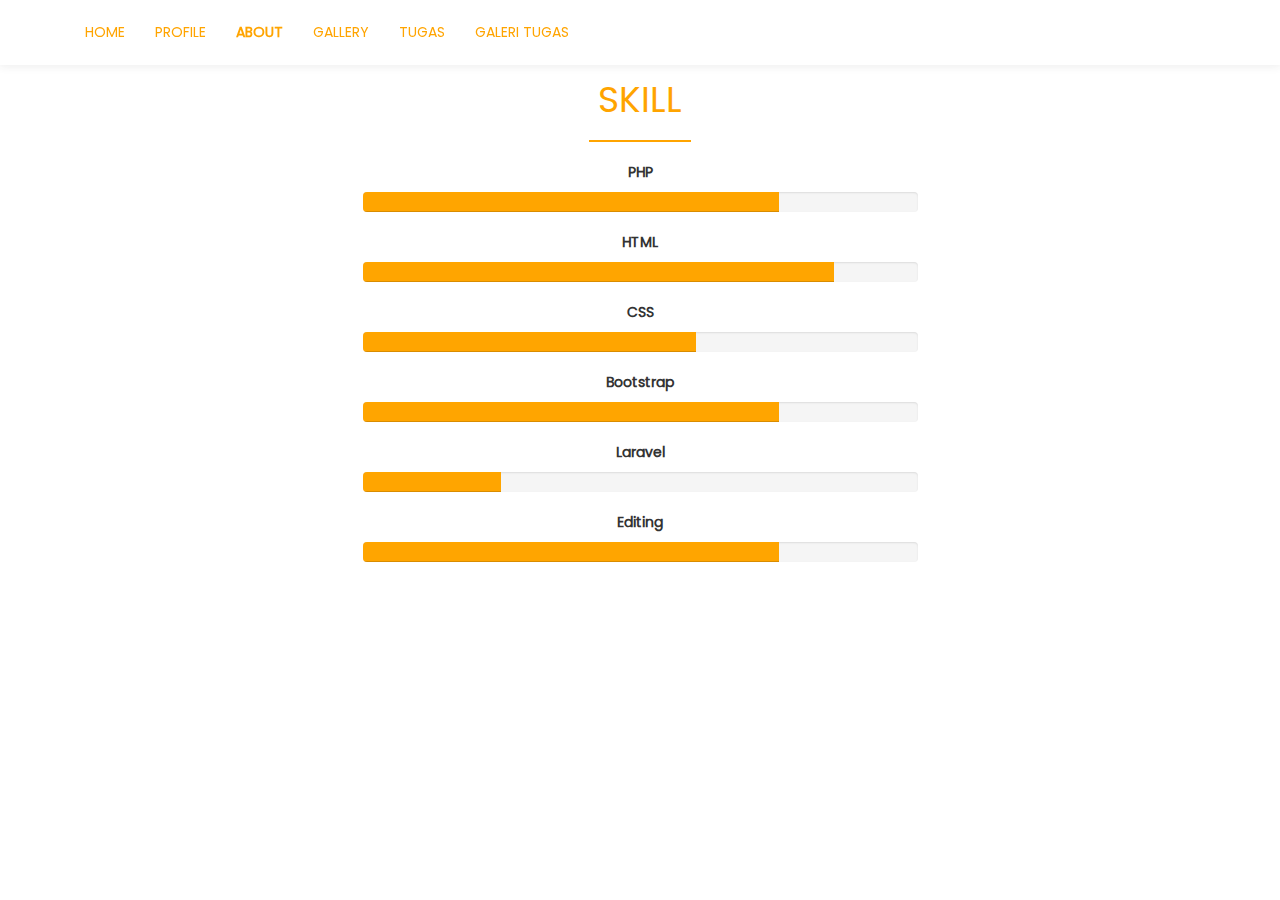
<file: about.html>
<!DOCTYPE html>
<html lang="en">
<head>
	<meta charset="UTF-8">
	<meta name="viewport" content="width=device-width, initial-scale=1.0">
	<title>About</title>
	<link rel="stylesheet" href="css/bootstrap.min.css">
	<link rel="stylesheet" href="css/font-awesome.min.css">
	<link rel="stylesheet" href="css/style.css">
	<link rel="shortcut icon" href="images/favicon.png">
</head>
<body>
	
	<div class="navbar navbar-default navbar-fixed-top" role="navigation">
		<div class="container">
			<div class="navbar-header">
				<button class="navbar-toggle" data-toggle="collapse" data-target=".navbar-collapse">
					<span class="icon icon-bar"></span>
					<span class="icon icon-bar"></span>
					<span class="icon icon-bar"></span>
				</button>
			</div>
			<div class="collapse navbar-collapse">
				<ul class="nav navbar-nav navbar-center">
					<li><a href="index.html">HOME</a></li>
					<li><a href="profile.html">PROFILE</a></li>
					<li><a style="font-weight: bold;" href="about.html">ABOUT</a></li>
					<li><a href="gallery.html">GALLERY</a></li>
					<li><a href="contact.html">TUGAS</a></li>
					<li><a href="filter.html">GALERI TUGAS</a></li>
				</ul>
			</div>
		</div>
	</div>
	
	<div class="container">
		<div class="row"><br><br><br>
			<div class="col-md-6 col-md-offset-3	 text-center">
				<h1 class="text-uppercase">Skill</h1>
				<hr>
			</div>
			<div class="col-md-6 col-md-offset-3 text-center" style="font-weight: bold;">
				<p>PHP</p>
				<div class="progress">
				  <div class="progress-bar" role="progressbar" style="width: 75%; background-color: orange;" aria-valuenow="25" aria-valuemin="0" aria-valuemax="100"></div>
				</div>
			</div>
			<div class="col-md-6 col-md-offset-3 text-center" style="font-weight: bold;">
				<p>HTML</p>
				<div class="progress">
				  <div class="progress-bar" role="progressbar" style="width: 85%; background-color: orange;" aria-valuenow="25" aria-valuemin="0" aria-valuemax="100"></div>
				</div>
			</div>
			<div class="col-md-6 col-md-offset-3 text-center" style="font-weight: bold;">
				<p>CSS</p>
				<div class="progress">
				  <div class="progress-bar" role="progressbar" style="width: 60%; background-color: orange;" aria-valuenow="25" aria-valuemin="0" aria-valuemax="100"></div>
				</div>
			</div>
			<div class="col-md-6 col-md-offset-3 text-center" style="font-weight: bold;">
				<p>Bootstrap</p>
				<div class="progress">
				  <div class="progress-bar" role="progressbar" style="width: 75%; background-color: orange;" aria-valuenow="25" aria-valuemin="0" aria-valuemax="100"></div>
				</div>
			</div>
			<div class="col-md-6 col-md-offset-3 text-center" style="font-weight: bold;">
				<p>Laravel</p>
				<div class="progress">
				  <div class="progress-bar" role="progressbar" style="width: 25%; background-color: orange;" aria-valuenow="25" aria-valuemin="0" aria-valuemax="100"></div>
				</div>
			</div>
			<div class="col-md-6 col-md-offset-3 text-center" style="font-weight: bold;">
				<p>Editing</p>
				<div class="progress">
				  <div class="progress-bar" role="progressbar" style="width: 75%; background-color: orange;" aria-valuenow="25" aria-valuemin="0" aria-valuemax="100"></div>
				</div>
			</div>
		</div>
	</div>

</body>
</html>
</file>
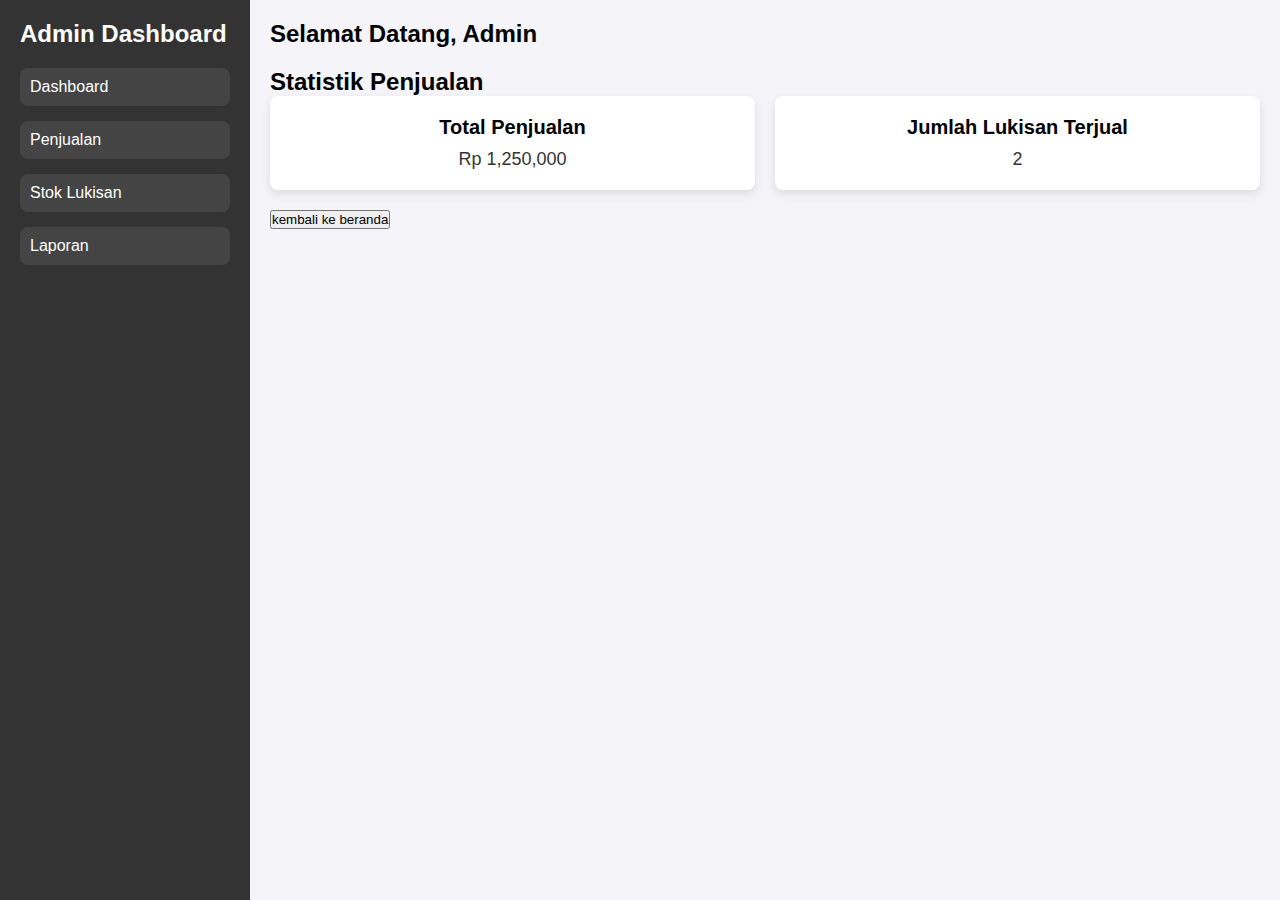
<file: dashboard_admin.html>
<!DOCTYPE html>
<html lang="en">
<head>
    <meta charset="UTF-8">
    <meta name="viewport" content="width=device-width, initial-scale=1.0">
    <title>Dashboard Admin - Penjualan Lukisan</title>
    <link rel="stylesheet" href="css/dashboard_admin.css">
</head>
<body>

    <div class="sidebar">
        <h2>Admin Dashboard</h2>
        <ul>
            <li onclick="navigate('dashboard')">Dashboard</li>
            <li onclick="navigate('sales')">Penjualan</li>
            <li onclick="navigate('inventory')">Stok Lukisan</li>
            <li onclick="navigate('reports')">Laporan</li>
        </ul>
    </div>

    <div class="main-content">
        <header>
            <h1>Selamat Datang, Admin</h1>
        </header>

        <section id="dashboard">
            <h2>Statistik Penjualan</h2>
            <div class="card-container">
                <div class="card">
                    <h3>Total Penjualan</h3>
                    <p id="total-sales">Rp 0</p>
                </div>
                <div class="card">
                    <h3>Jumlah Lukisan Terjual</h3>
                    <p id="paintings-sold">0</p>
                </div>
            </div>
        </section>
        <form action="contact.html" method="get">
            <button type="submit" class="button">kembali ke beranda
            </button>
        <section id="sales" class="hidden">
            <h2>Penjualan Terbaru</h2>
            <table>
                <thead>
                    <tr>
                        <th>ID</th>
                        <th>Nama Lukisan</th>
                        <th>Harga</th>
                        <th>Tanggal</th>
                    </tr>
                </thead>
                <tbody id="sales-table">
                    <!-- Data penjualan akan dimasukkan melalui JavaScript -->
                </tbody>
            </table>
        </section>

        <section id="inventory" class="hidden">
            <h2>Stok Lukisan</h2>
            <table>
                <thead>
                    <tr>
                        <th>ID</th>
                        <th>Nama Lukisan</th>
                        <th>Stok</th>
                    </tr>
                </thead>
                <tbody id="inventory-table">
                    <!-- Data stok akan dimasukkan melalui JavaScript -->
                </tbody>
            </table>
        </section>

        <section id="reports" class="hidden">
            <h2>Laporan</h2>
            <p>Fitur laporan sedang dalam pengembangan.</p>
        </section>
    </div>

    <script src="js/dashboard_admin.js"></script>
</body>
</html>
</file>
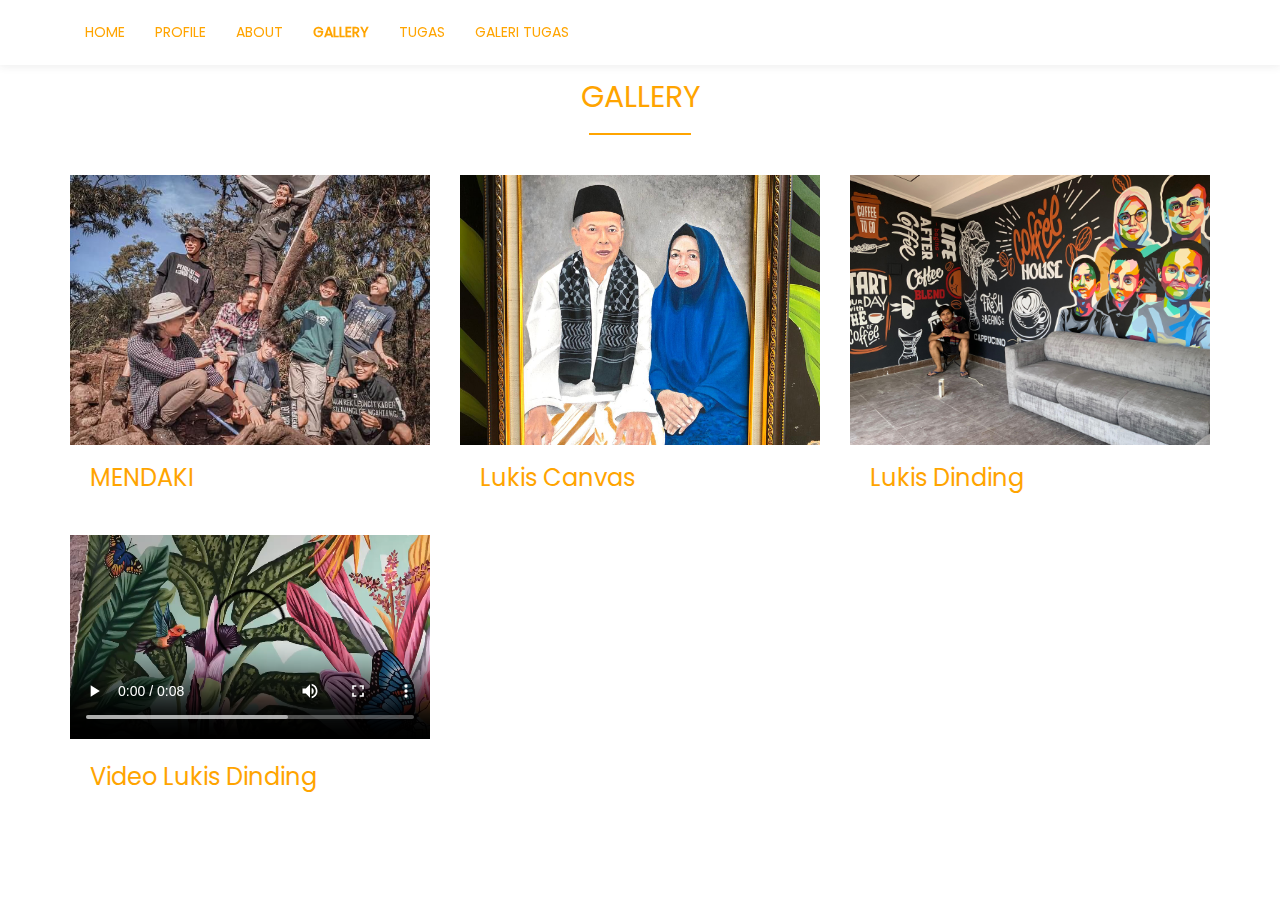
<file: gallery.html>
<!DOCTYPE html>
<html lang="en">
<head>
	<meta charset="UTF-8">
	<meta name="viewport" content="width=device-width, initial-scale=1.0">
	<title>Gallery</title>
	<link rel="stylesheet" href="css/bootstrap.min.css">
	<link rel="stylesheet" href="css/font-awesome.min.css">
	<link rel="stylesheet" href="css/style.css">
	<link rel="shortcut icon" href="images/favicon.png">
</head>
<body>
	
	<div class="navbar navbar-default navbar-fixed-top" role="navigation">
		<div class="container">
			<div class="navbar-header">
				<button class="navbar-toggle" data-toggle="collapse" data-target=".navbar-collapse">
					<span class="icon icon-bar"></span>
					<span class="icon icon-bar"></span>
					<span class="icon icon-bar"></span>
				</button>
			</div>
			<div class="collapse navbar-collapse">
				<ul class="nav navbar-nav navbar-center">
					<li><a href="index.html">HOME</a></li>
					<li><a href="profile.html">PROFILE</a></li>
					<li><a href="about.html">ABOUT</a></li>
					<li><a style="font-weight: bold;" href="gallery.html">GALLERY</a></li>
					<li><a href="contact.html">TUGAS</a></li>
					<li><a href="filter.html">GALERI TUGAS</a></li>
				</ul>
			</div>
		</div>
	</div>

	<div class="container">
		<div class="row"><br><br><br>
			<div class="col-sm-12">
				<h2 class="text-center text-uppercase">Gallery</h2>
				<hr>
			</div>
			<div class="col-sm-4">
				<div class="gallery-wrapper">
					<img src="images/Gallery_img1.jpg" class="img-responsive gallery-img">
					<div class="gallery-des">
						<h3>MENDAKI</h3>
					</div>
				</div>
			</div>	
			<div class="col-sm-4">
				<div class="gallery-wrapper">
					<img src="images/Gallery_img2.jpg" class="img-responsive gallery-img">
					<div class="gallery-des">
						<h3>Lukis Canvas</h3>
					</div>
				</div>
			</div>
			<div class="col-sm-4">
				<div class="gallery-wrapper">
					<img src="images/Gallery3.jpg" class="img-responsive gallery-img">
					<div class="gallery-des">
						<h3>Lukis Dinding</h3>
					</div>
				</div>
			</div>
			<div class="col-sm-4">
				<div class="gallery-wrapper">
					<video width="100%" height="auto" controls>
						<source src="images/Gallery4.mp4" type="video/mp4">
						Your browser does not support the video tag.
					</video>
					<div class="gallery-des">
						<h3>Video Lukis Dinding</h3>
					</div>
				</div>
			</div>
		</div>
	</div>

</body>
</html>
</file>
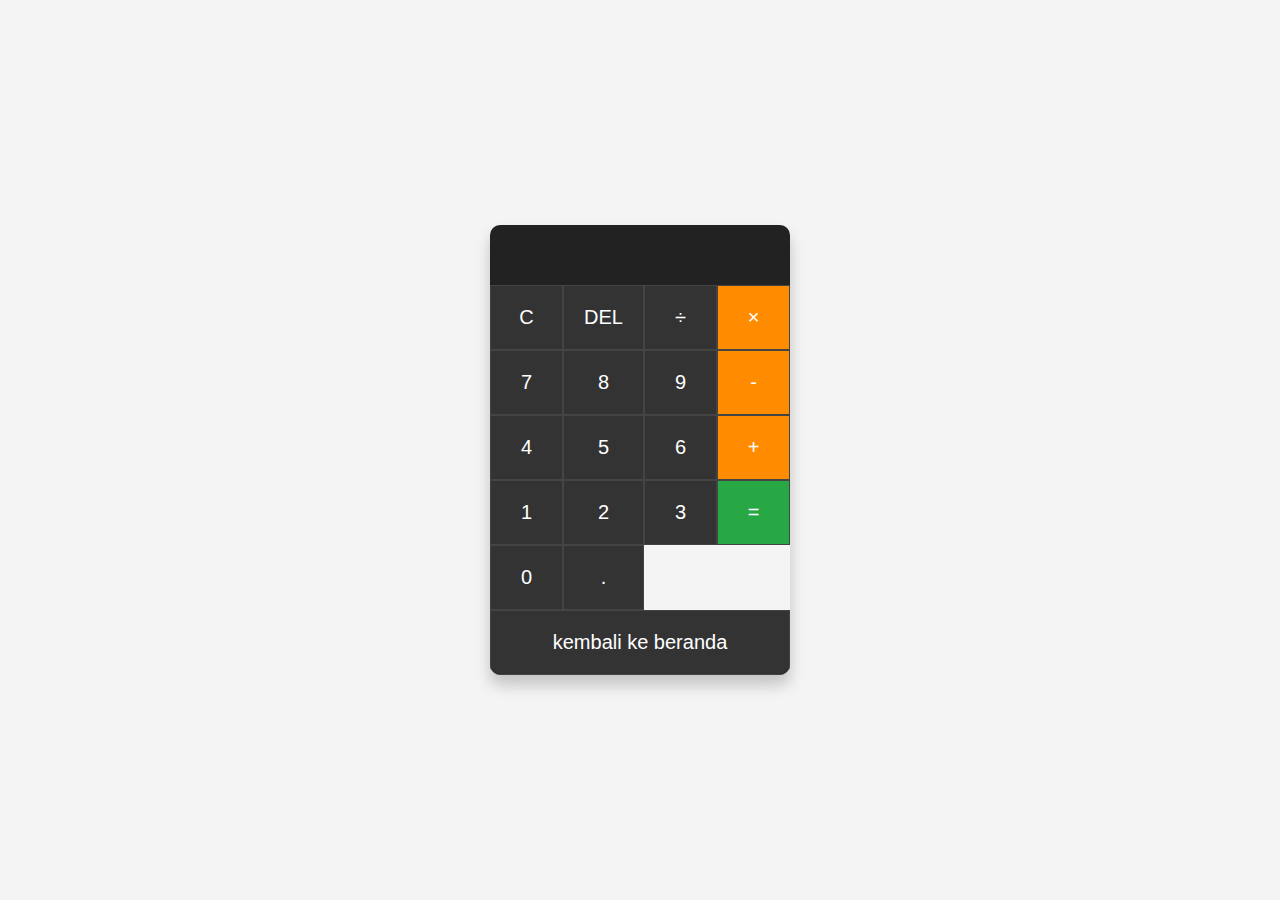
<file: kalkulator.html>
<!DOCTYPE html>
<html lang="en">
<head>
    <meta charset="UTF-8">
    <meta name="viewport" content="width=device-width, initial-scale=1.0">
    <title>Kalkulator</title>
    <link rel="stylesheet" href="css/kalkulator.css">
</head>
<body>
    <div class="calculator">
        <input type="text" id="display" disabled />
        <div class="buttons">
            <button onclick="clearDisplay()">C</button>
            <button onclick="deleteLast()">DEL</button>
            <button onclick="appendToDisplay('/')">÷</button>
            <button onclick="appendToDisplay('*')">×</button>

            <button onclick="appendToDisplay('7')">7</button>
            <button onclick="appendToDisplay('8')">8</button>
            <button onclick="appendToDisplay('9')">9</button>
            <button onclick="appendToDisplay('-')">-</button>

            <button onclick="appendToDisplay('4')">4</button>
            <button onclick="appendToDisplay('5')">5</button>
            <button onclick="appendToDisplay('6')">6</button>
            <button onclick="appendToDisplay('+')">+</button>

            <button onclick="appendToDisplay('1')">1</button>
            <button onclick="appendToDisplay('2')">2</button>
            <button onclick="appendToDisplay('3')">3</button>
            <button onclick="calculate()">=</button>

            <button onclick="appendToDisplay('0')">0</button>
            <button onclick="appendToDisplay('.')">.</button>
        </div>
        <form action="contact.html" method="get">
            <button type="submit" class="button">kembali ke beranda
            </button>
    </div>
    <script src="js/kalkulator.js"></script>
</body>
</html>
</file>
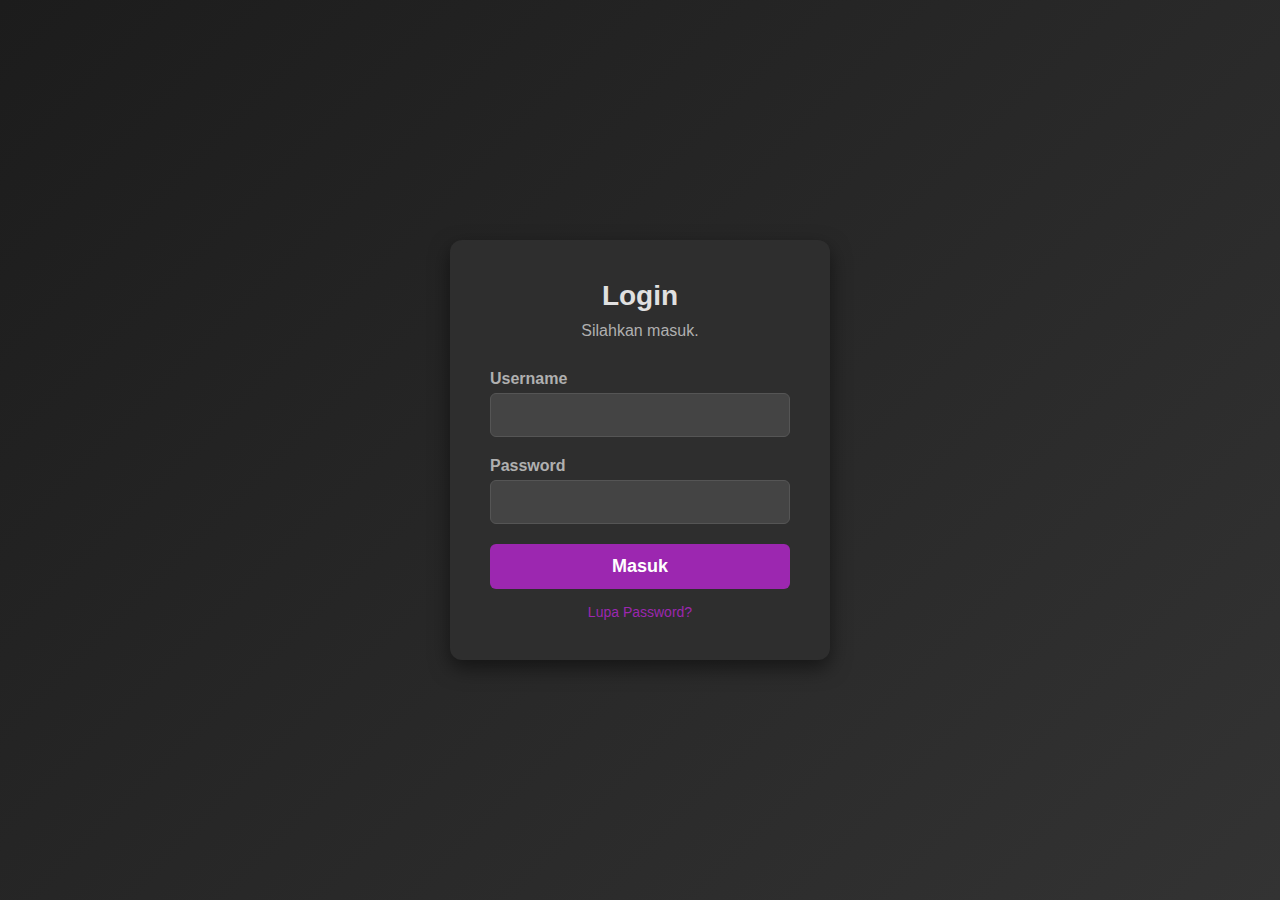
<file: lukisan.html>
<!DOCTYPE html>
<html lang="en">
<head>
    <meta charset="UTF-8">
    <meta name="viewport" content="width=device-width, initial-scale=1.0">
    <title>Login Form</title>
    <link rel="stylesheet" href="css/lukisan.css">
</head>
<body>

    <div class="login-container">
        <h2>Login</h2>
        <p>Silahkan masuk.</p>
        <form action="home.html" method="POST">
            <div class="form-group">
                <label for="username">Username</label>
                <input type="text" id="username" name="username" required aria-label="Username">
            </div>
            <div class="form-group">
                <label for="password">Password</label>
                <input type="password" id="password" name="password" required aria-label="Password">
            </div>
            <button type="submit" class="btn-login">Masuk</button>
            <a href="#" class="forgot-password">Lupa Password?</a>
        </form>
    </div>

</body>
</html>
</file>
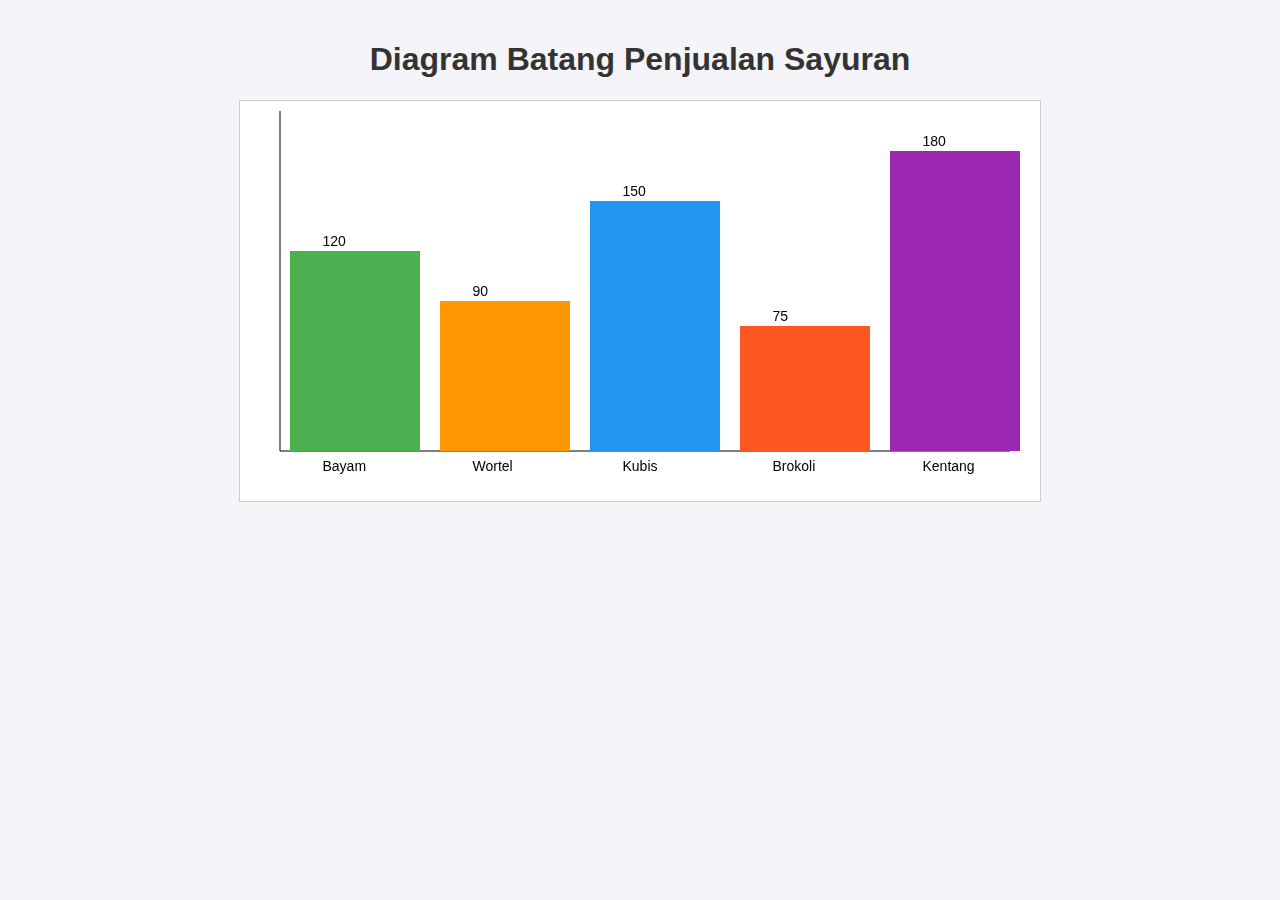
<file: penjualan.html>
<!DOCTYPE html>
<html lang="en">
<head>
  <meta charset="UTF-8">
  <meta name="viewport" content="width=device-width, initial-scale=1.0">
  <title>Diagram Batang Penjualan Sayuran</title>
  <link rel="stylesheet" href="css/penjualan.css">
</head>
<body>
  <div class="container">
    <h1>Diagram Batang Penjualan Sayuran</h1>
    <canvas id="barChart" width="800" height="400"></canvas>
  </div>
  <script src="js/penjualan.js"></script>
</body>
</html>
</file>
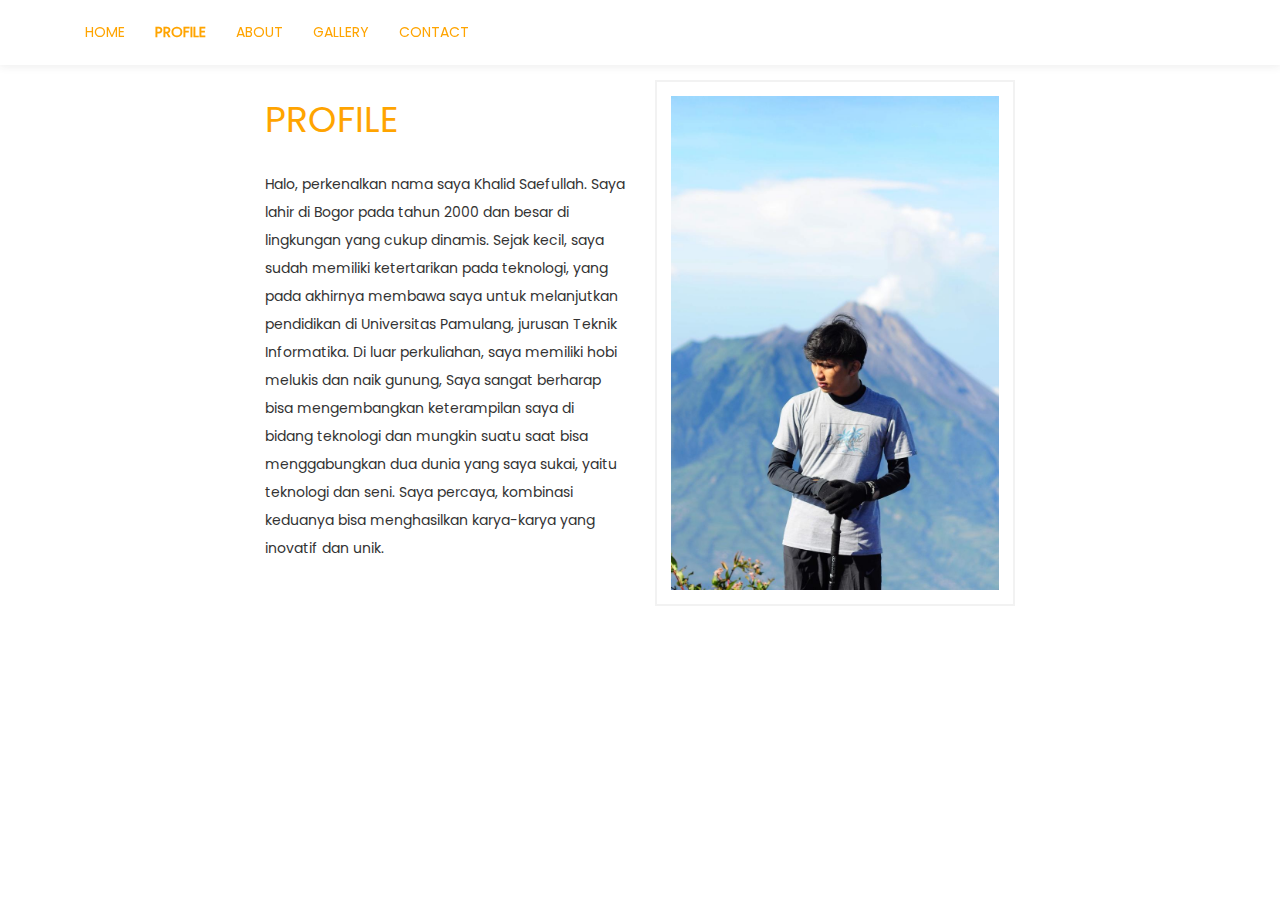
<file: profile.html>
<!DOCTYPE html>
<html lang="en">
<head>
	<meta charset="UTF-8">
	<meta name="viewport" content="width=device-width, initial-scale=1.0">
	<title>Profile</title>
	<link rel="stylesheet" href="css/bootstrap.min.css">
	<link rel="stylesheet" href="css/font-awesome.min.css">
	<link rel="stylesheet" href="css/style.css">
	<link rel="shortcut icon" href="images/favicon.png">
</head>
<body>

	<div class="navbar navbar-default navbar-fixed-top" role="navigation">
		<div class="container">
			<div class="navbar-header">
				<button class="navbar-toggle" data-toggle="collapse" data-target=".navbar-collapse">
					<span class="icon icon-bar"></span>
					<span class="icon icon-bar"></span>
					<span class="icon icon-bar"></span>
				</button>
			</div>
			<div class="collapse navbar-collapse">
				<ul class="nav navbar-nav navbar-center">
					<li><a href="index.html">HOME</a></li>
					<li><a style="font-weight: bold;" href="profile.html">PROFILE</a></li>
					<li><a href="about.html">ABOUT</a></li>
					<li><a href="gallery.html">GALLERY</a></li>
					<li><a href="contact.html">CONTACT</a></li>
				</ul>
			</div>
		</div>
	</div>

	<div class="container">
		<div class="row"><br><br><br><br>
			<div class="col col-md-4 col-md-offset-2">
				<h1 class="text-uppercase">Profile</h1><br>
				<p style="line-height: 2;">Halo, perkenalkan nama saya Khalid Saefullah. Saya lahir di Bogor pada tahun 2000 dan besar di lingkungan yang cukup dinamis. Sejak kecil, saya sudah memiliki ketertarikan pada teknologi, yang pada akhirnya membawa saya untuk melanjutkan pendidikan di Universitas Pamulang, jurusan Teknik Informatika.

Di luar perkuliahan, saya memiliki hobi melukis dan naik gunung, Saya sangat berharap bisa mengembangkan keterampilan saya di bidang teknologi dan mungkin suatu saat bisa menggabungkan dua dunia yang saya sukai, yaitu teknologi dan seni. Saya percaya, kombinasi keduanya bisa menghasilkan karya-karya yang inovatif dan unik.

 </p>
			</div>
			<div class="col col-md-4">
				<img src="images/About_img1.jpg" class="img-responsive img-bordered img-about" alt="about img">
			</div>
		</div>
	</div>

</body>
</html>
</file>
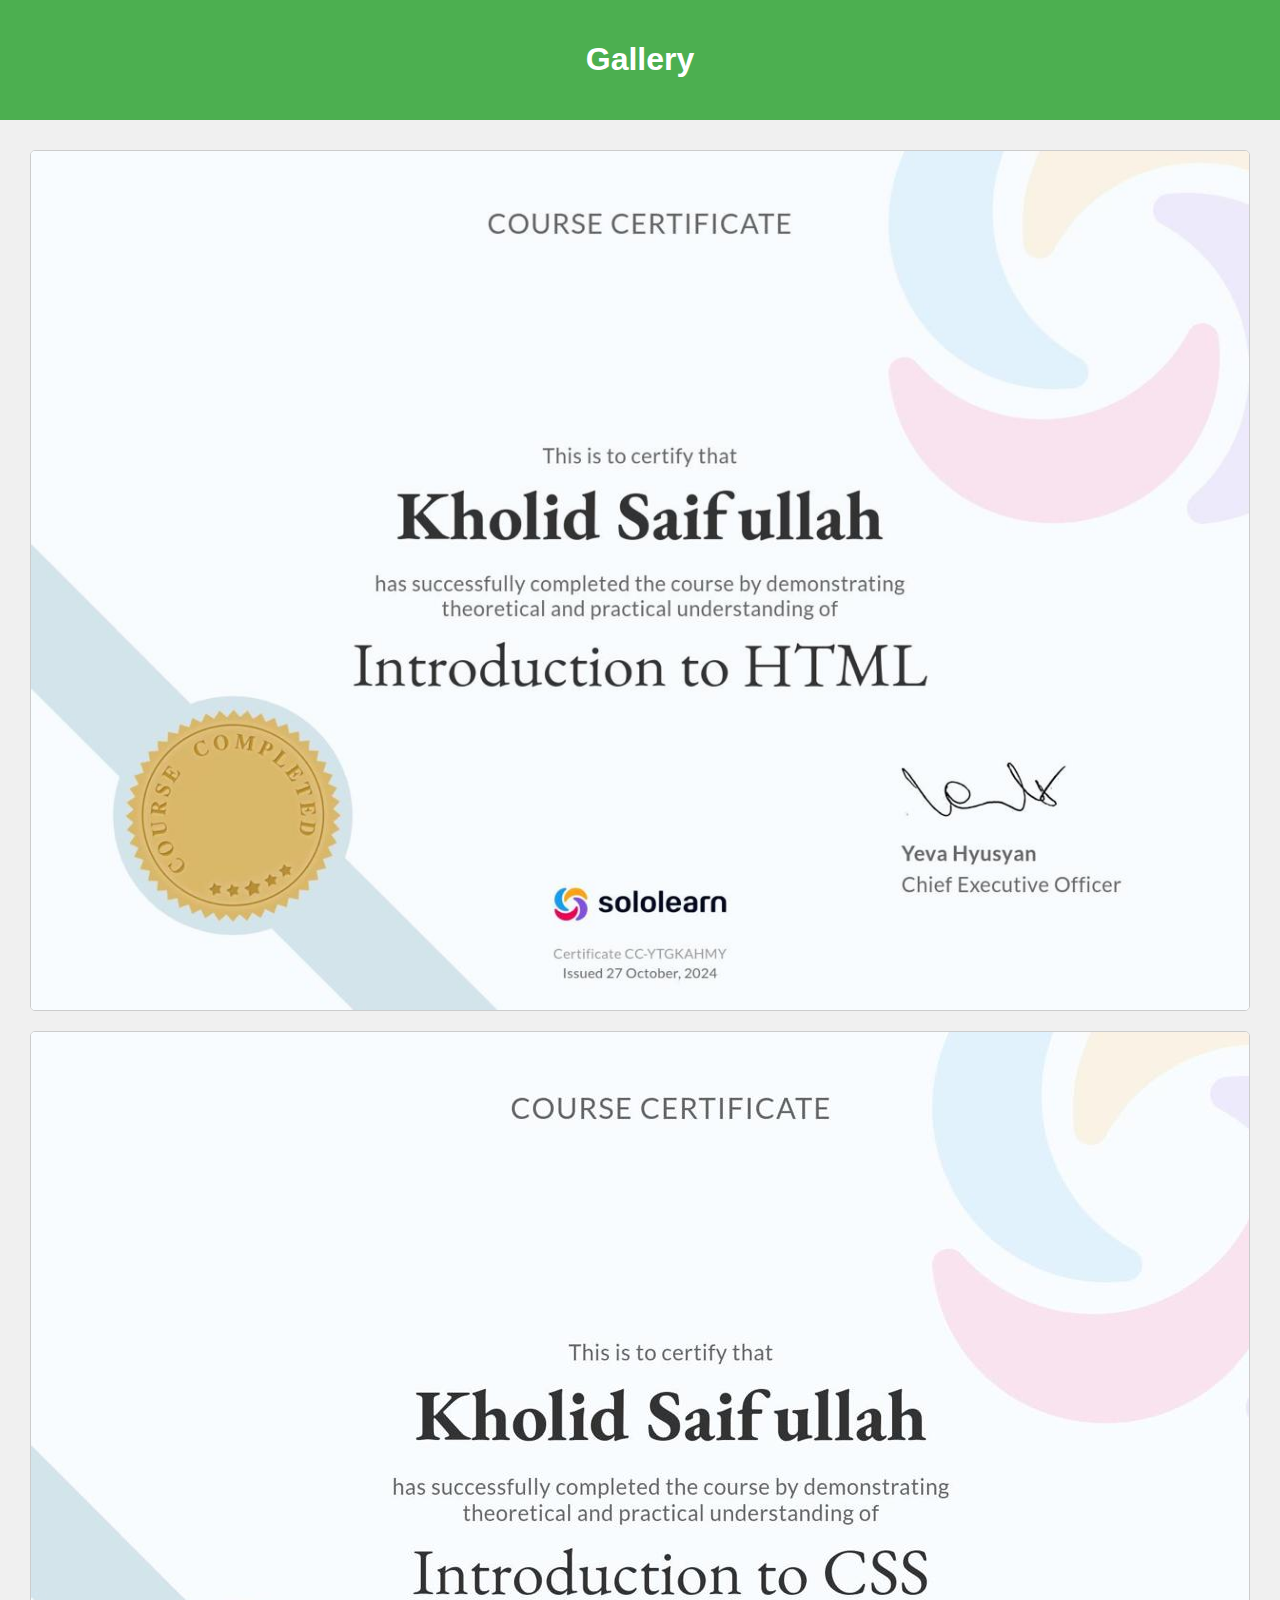
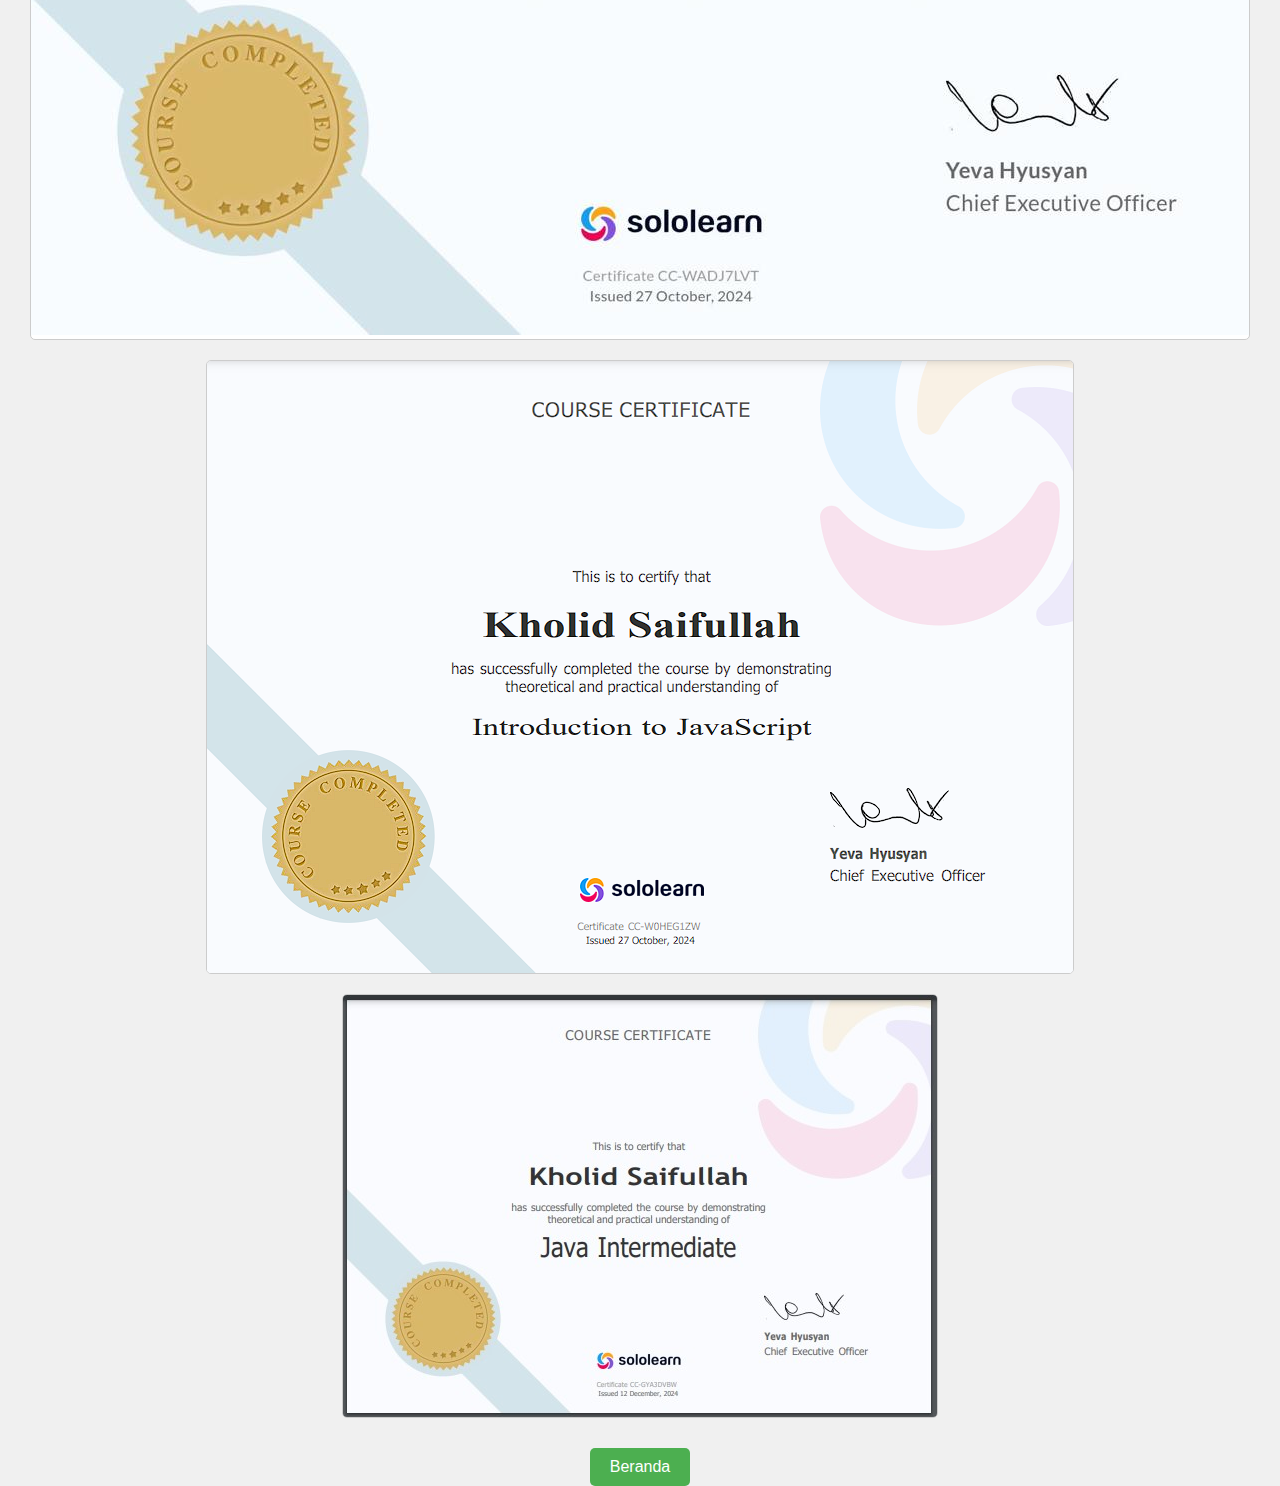
<file: sololearn.html>
<!DOCTYPE html>
<html lang="en">
<head>
    <meta charset="UTF-8">
    <meta name="viewport" content="width=device-width, initial-scale=1.0">
    <title>Gallery</title>
    <link rel="stylesheet" href="css/sololearn.css">
</head>
<body>

    <header>
        <h1 class="text-center">Gallery</h1>
    </header>

    <div class="gallery">
        <div class="gallery-item">
            <img src="images/HTML.jpg" class="img-responsive gallery-img" alt="HTML Image">
        </div>
        <div class="gallery-item">
            <img src="images/CSS.jpg" alt="CSS Image">
        </div>
        <div class="gallery-item">
            <img src="images/JAVA.png" class="img-responsive gallery-img" alt="Java Image">
        </div>
        <div class="gallery-item">
            <img src="images/JAVA INTER.jpg" class="img-responsive gallery-img" alt="Java Image">
        </div>
    </div>

    <form action="contact.html" method="get" style="text-align: center; margin-top: 20px;">
        <button type="submit" class="button" aria-label="Kembali ke Beranda">Beranda</button>
    </form>

    <script src="js/sololearn.js"></script>
</body>
</html>
</file>
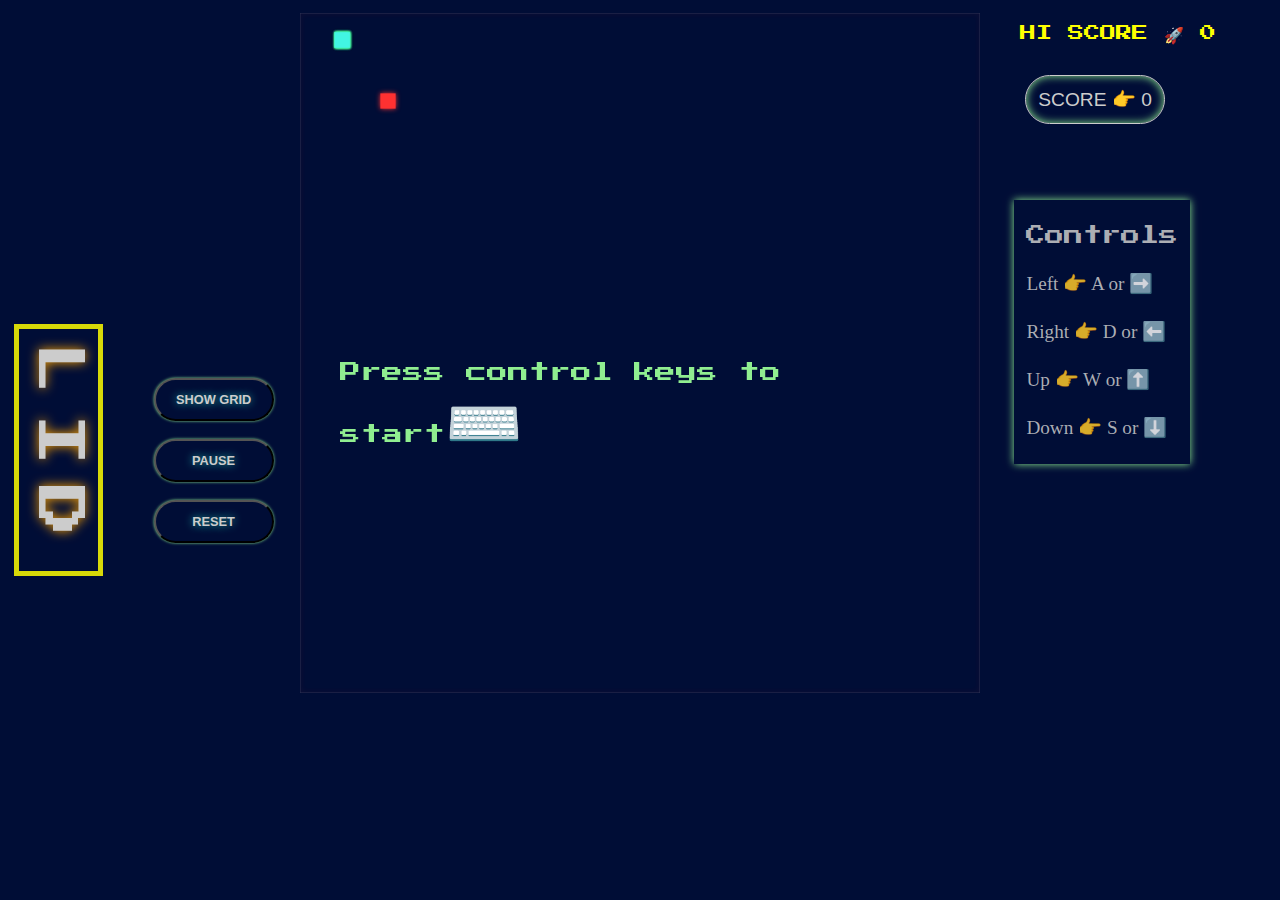
<file: ular.html>
<!DOCTYPE html>
<html lang="en">
  <head>
    <meta charset="UTF-8" />
    <meta http-equiv="X-UA-Compatible" content="IE=edge" />
    <meta name="viewport" content="width=device-width, initial-scale=1.0" />
    <title>Snake Game</title>
    <link rel="stylesheet" href="snake-game-canvas-javascript-master/snake-game-canvas-javascript-master/style.css" />
    <script src="snake-game-canvas-javascript-master/snake-game-canvas-javascript-master/index.js" defer></script>
  </head>
  <body>
    <canvas id="canvas"></canvas>
    <div id="high-score"></div>
    <div id="score"></div>
    <div id="control-keys">
      <div id="control-head">Controls</div>
      <div>Left 👉 A or ➡️</div>
      <div>Right 👉 D or ⬅️</div>
      <div>Up 👉 W or ⬆️</div>
      <div>Down 👉 S or ⬇️</div>
    </div>
    <div id="controls">
        <button id="show-grid">SHOW GRID</button>
        <button id="pause" class="pause-active">PAUSE</button>
        <button id="reset">RESET</button>
    </div>
    <div id="play">Press control keys to start<span style="font-size: 3em;">⌨️</span></div>
    <div id="channel">LID</div>
  </body>
</html>
</file>
<file: css/style.css>
@font-face {
  font-family: myFirstFont;
  src: url(Poppins-Regular.ttf);
}

body
{
  font-family: myFirstFont;
  font-weight: 400;
  position: relative;
}

h1,h2, h3, h4,
.navbar-default .navbar-nav li a,
.navbar-default .navbar-nav>li>a:focus
{        
  color: #ffa400;
  font-weight: 400;
}

.navbar-default .navbar-nav>.active>a, 
.navbar-default .navbar-nav>.active>a:focus {
  background-color: transparent;
}
a:hover { text-decoration: none; }
hr
{
  border: 1px solid #ffa400;
  width: 100px;
}

img
{
  max-width: 100%;
  height: auto;
}

.navbar-default
{
  background: #ffffff;
  border: none;
  -webkit-box-shadow: 0 2px 8px 0 rgba(50, 50, 50, 0.08);
  box-shadow: 0 2px 8px 0 rgba(50, 50, 50, 0.08);
  margin: 0;
  padding: 0;
}
.navbar-default .navbar-brand
{
  color: #ffa400;
  font-size: 40px;
  line-height: 35px;
}
.navbar-default .navbar-nav li a
{
  line-height: 35px;
}
.navbar-default .navbar-nav > .active > a,
.navbar-default .navbar-nav > .active > a:hover {
  color: #ffa400;
  background-color: transparent;
}
.navbar-default .navbar-toggle
{
  border: none;
  padding-top: 10px;
}
.navbar-default .navbar-toggle .icon-bar
{
  background: #ffa400;
  border-color: transparent;
}
.navbar-default .navbar-toggle:hover,
.navbar-default .navbar-toggle:focus { background-color: transparent }

/* start flexslider */
.flexslider {
  margin-top: 114px;
  width: 100%;
  max-width: 100%;
  min-width: 100%;
  overflow: hidden;
}

.flex-direction-nav a {
  color: #444444;
  width: 40px;
  height: 40px;
  background-color: white;
  border-radius: 3px;
  margin: -20px 0 0 0;
  text-align: center;
  line-height: 40px;
}

.flex-caption {
  position: absolute;
  top: 39%;
  width: 100%;
  text-align: center;
  z-index: 999;
  color: white;
}
.slider-title {
  font-size: 50px;
}
.slider-subtitle {
  color: #ffffff;
}
.slider-title,
.slider-subtitle {
  text-transform: uppercase;
}
.slider-description {
  font-size: 18px;
  line-height: 28px;
  padding-left: 200px;
  padding-right: 200px;
}
.no-js .slides > li:first-child {
  display: block;
}

/* FlexSlider Default Theme
*********************************/
.flexslider {
  margin: 0;
  position: relative;
  zoom: 1;
}

.flex-viewport {
  max-height: 2000px;
  -webkit-transition: all 1s ease;
  transition: all 1s ease;
}

.loading .flex-viewport {
  max-height: 300px;
}

.flexslider .slides {
  zoom: 1;
}

.carousel li {
  margin-right: 5px;
}

/* Direction Nav */
.flex-direction-nav {
  height: 0;
}

.flex-direction-nav a {
  text-decoration: none;
  display: block;
  position: absolute;
  top: 55%;
  z-index: 10;
  overflow: hidden;
  opacity: 0;
  cursor: pointer;
  -webkit-transition: all .3s ease;
  transition: all .3s ease;
}

.flex-direction-nav .flex-prev {
  left: -50px;
}

.flex-direction-nav .flex-next {
  right: -50px;
}

.flexslider:hover .flex-prev {
  opacity: 1;
  left: 30px;
}

.flexslider:hover .flex-next {
  opacity: 1;
  right: 30px;
}

.flexslider:hover .flex-next:hover, .flexslider:hover .flex-prev:hover {
  opacity: 1;
}

.flex-direction-nav .flex-disabled {
  opacity: 0;
  filter: alpha(opacity=0);
  cursor: default;
}

.flex-direction-nav a:before {
  font-family: "FontAwesome";
  font-size: 24px;
  display: inline-block;
  content: '\f104';
}

.flex-direction-nav a.flex-next:before {
  content: '\f105';
}

/* Pause/Play */
.flex-pauseplay a {
  display: block;
  width: 20px;
  height: 20px;
  position: absolute;
  bottom: 5px;
  left: 10px;
  opacity: 0.8;
  z-index: 10;
  overflow: hidden;
  cursor: pointer;
  color: #000;
}

.flex-pauseplay a:before {
  font-family: "flexslider-icon";
  font-size: 20px;
  display: inline-block;
  content: '\f004';
}

.flex-pauseplay a:hover {
  opacity: 1;
}

.flex-pauseplay .flex-play:before {
  content: '\f003';
}

/* Control Nav */
.flex-control-nav {
  width: 100%;
  position: absolute;
  bottom: -40px;
  text-align: center;
}

.flex-control-nav li {
  display: inline-block;
  zoom: 1; 
}

.flex-control-paging li a {
  width: 11px;
  height: 11px;
  display: block;
  background: #666;
  background: rgba(0, 0, 0, 0.5);
  cursor: pointer;
  text-indent: -9999px;
  border-radius: 20px;
  -webkit-box-shadow: inset 0 0 3px rgba(0, 0, 0, 0.3);
  -o-box-shadow: inset 0 0 3px rgba(0, 0, 0, 0.3);
  box-shadow: inset 0 0 3px rgba(0, 0, 0, 0.3);
}

.flex-control-paging li a:hover {
  background: #333;
  background: rgba(0, 0, 0, 0.7);
}

.flex-control-paging li a.flex-active {
  background: #000;
  background: rgba(0, 0, 0, 0.9);
  cursor: default;
}

.flex-control-thumbs {
  margin: 5px 0 0;
  position: static;
  overflow: hidden;
}

.flex-control-thumbs li {
  width: 25%;
  float: left;
  margin: 0;
}

.flex-control-thumbs img {
  width: 100%;
  display: block;
  opacity: .7;
  cursor: pointer;
}

.flex-control-thumbs img:hover {
  opacity: 1;
}

.flex-control-thumbs .flex-active {
  opacity: 1;
  cursor: default;
}

@media screen and (max-width: 860px) {
  .flex-direction-nav .flex-prev {
    opacity: 1;
    left: 10px;
  }

  .flex-direction-nav .flex-next {
    opacity: 1;
    right: 10px;
  }
}
.flexslider {
  padding: 65px 0 0 0;
}

.flexslider .slides > li {
  display: none;
  -webkit-backface-visibility: hidden;
}

/* Hide the slides before the JS is loaded. Avoids image jumping */
.flexslider .slides img {
  width: 100%;
  display: block;
}

.flex-pauseplay span {
  text-transform: capitalize;
}

/* Clearfix for the .slides element */
.slides:after {
  content: "\0020";
  display: block;
  clear: both;
  visibility: hidden;
  line-height: 0;
  height: 0;
}

html[xmlns] .slides {
  display: block;
}

* html .slides {
  height: 1%;
}
.flex-container a:active,
.flexslider a:active,
.flex-container a:focus,
.flexslider a:focus {
  outline: none;
}

.slides,
.flex-control-nav,
.flex-direction-nav {
  margin: 0;
  padding: 0;
  list-style: none;
}
/* end flexslider */

/* start about */
.padding-bottom-10
{
  padding-bottom: 10px;
}
.img-bordered
{
  border: 2px solid #f2f2f2;
  padding: 14px;
}
/* end about */

/* start gallery */

.templatemo-light-gray-bg
{
  background: #f9f9f9;
}
.gallery-wrapper
{
  background: #ffffff;
  margin-top: 20px;
  -webkit-transition: all 0.4s ease-in-out;
  transition: all 0.4s ease-in-out;
}
.gallery-wrapper:hover
{
  -webkit-transform: scale(1.1);
  -ms-transform: scale(1.1);
  transform: scale(1.1);
}
.gallery-des
{
  padding: 0 20px 14px 20px;
}
.gallery-img {
  margin: 0 auto;
}
/* end gallery */

/* start contact */
.map
{
  height: 200px;
}
.contact-fa
{
  color: #202020;
  font-size: 18px;
  padding-right: 10px;
}
.contact-link { color: #F0A00E; }
.form-control
{
  border: 2px solid #f2f2f2;
  border-radius: 0;
  -webkit-box-shadow: none;
  box-shadow: none;
  margin-top: 12px;
  -webkit-transition: all 0.4s ease-in-out;
  transition: all 0.4s ease-in-out;
}
.form-control:focus,
.form-control:active
{
  border-color: #ffa400;
}
input
{
  height: 50px;
}
input[type="submit"]
{
  font-weight: bold;
  margin-bottom: 80px;
  margin-top: 20px;
}
input[type="submit"]:hover
{
  background: #ffa400;
  color: #ffffff;
}
.form-control::-moz-placeholder {
  color: #666;
  opacity: 1;
}
.form-control:-ms-input-placeholder {
  color: #666;
}
.form-control::-webkit-input-placeholder {
  color: #666;
}
/* end contact */

/* start social icon */
.social-icon
{
  position: relative;
  padding: 0;
  margin: 0;
}
.social-icon li
{
  display: inline-block;
  list-style: none;
}
.social-icon li a
{
  color: #666;
  font-size: 13px;
  text-decoration: none;
  -webkit-transition: all 0.4s ease-in-out;
  transition: all 0.4s ease-in-out;
  width: 40px;
  height: 40px;
  line-height: 40px;
  text-align: center;
}
.social-icon li a:hover
{
  background: #ffa400;
  color: #ffffff;
}
/* end social icon */

@media only screen and (max-width:360px) {
  .navbar-default .navbar-brand { padding-top: 6px; }
  .img-about { margin-top: 40px; }
}

/********************************
IPAD LANDSCAPE (1024x768)
********************************/
/********************************
IPAD PORTRAIT (768x1024)
********************************/
@media only screen and (max-width: 960px) {
  .flex-caption { top: 20%; }
  .slider-title {
    font-size: 24px;
    margin-bottom: 20px;
  }
  .slider-description {
    font-size: 16px;
    margin: 0 auto;
    padding-left: 100px;
    padding-right: 100px;
  }
}
@media only screen and (max-width: 768px) {
 .navbar-default .navbar-brand {
  font-size: 35px;
  padding-top: 10px;
}  
}
/********************************
IPHONE 4-4S-5 LANDSCAPE (568x320)
********************************/
@media only screen and (max-width: 760px) {
  .flexslider { padding: 50px 0 0 0; }
  .flex-caption { display: none; }
  .flex-direction-nav a { top: 60%; }
  .templatemo-section {
    padding-top: 50px;
    padding-bottom: 50px;
  }
}
/********************************
IPHONE 4-4S-5 PORTRAIT (320x568)
********************************/
</file>
<file: css/dashboard_admin.css>
* {
    margin: 0;
    padding: 0;
    box-sizing: border-box;
    font-family: Arial, sans-serif;
}

body {
    display: flex;
    min-height: 100vh;
    background-color: #f4f4f9;
}

.sidebar {
    width: 250px;
    background-color: #333;
    color: #fff;
    padding: 20px;
}

.sidebar h2 {
    margin-bottom: 20px;
}

.sidebar ul {
    list-style-type: none;
}

.sidebar ul li {
    margin-bottom: 15px;
    cursor: pointer;
    padding: 10px;
    background-color: #444;
    border-radius: 8px;
    transition: background-color 0.3s;
}

.sidebar ul li:hover {
    background-color: #555;
}

.main-content {
    flex: 1;
    padding: 20px;
}

header h1 {
    margin-bottom: 20px;
    font-size: 24px;
}

.card-container {
    display: flex;
    gap: 20px;
    margin-bottom: 20px;
}

.card {
    flex: 1;
    padding: 20px;
    background-color: #fff;
    border-radius: 8px;
    box-shadow: 0px 4px 10px rgba(0, 0, 0, 0.1);
    text-align: center;
}

.card h3 {
    margin-bottom: 10px;
    font-size: 20px;
}

.card p {
    font-size: 18px;
    color: #333;
}

table {
    width: 100%;
    border-collapse: collapse;
    background-color: #fff;
    border-radius: 8px;
    overflow: hidden;
    box-shadow: 0px 4px 10px rgba(0, 0, 0, 0.1);
}

th, td {
    padding: 15px;
    text-align: left;
    border-bottom: 1px solid #eee;
}

th {
    background-color: #333;
    color: #fff;
}

.hidden {
    display: none;
}
</file>
<file: css/kalkulator.css>
* {
    box-sizing: border-box;
}

body {
    display: flex;
    justify-content: center;
    align-items: center;
    min-height: 100vh;
    font-family: Arial, sans-serif;
    background-color: #f4f4f4;
    margin: 0;
}

.calculator {
    width: 300px;
    border-radius: 10px;
    overflow: hidden;
    box-shadow: 0px 10px 15px rgba(0, 0, 0, 0.2);
}

#display {
    width: 100%;
    height: 60px;
    font-size: 24px;
    text-align: right;
    padding: 10px;
    border: none;
    outline: none;
    background-color: #222;
    color: white;
}

.buttons {
    display: grid;
    grid-template-columns: repeat(4, 1fr);
}

button {
    width: 100%;
    padding: 20px;
    font-size: 20px;
    background-color: #333;
    color: white;
    border: 1px solid #444;
    outline: none;
    cursor: pointer;
    transition: background-color 0.2s;
}

button:hover {
    background-color: #444;
}

button:nth-child(4n) {
    background-color: #ff8c00;
}

button:nth-child(4n):hover {
    background-color: #ff9c33;
}

button:nth-child(16) {
    background-color: #28a745;
}

button:nth-child(16):hover {
    background-color: #34c759;
}
</file>
<file: css/lukisan.css>
* {
    margin: 0;
    padding: 0;
    box-sizing: border-box;
    font-family: Arial, sans-serif;
}

body {
    display: flex;
    justify-content: center;
    align-items: center;
    min-height: 100vh;
    background: linear-gradient(135deg, #1c1c1c, #333333);
    color: #e0e0e0;
}

.login-container {
    width: 100%;
    max-width: 380px;
    padding: 40px;
    background-color: #2e2e2e;
    border-radius: 12px;
    box-shadow: 0 8px 20px rgba(0, 0, 0, 0.5);
    text-align: center;
}

.login-container h2 {
    margin-bottom: 10px;
    font-size: 28px;
    color: #e0e0e0;
}

.login-container p {
    margin-bottom: 30px;
    color: #b0b0b0;
}

.form-group {
    margin-bottom: 20px;
    text-align: left;
}

.form-group label {
    display: block;
    font-weight: bold;
    color: #b0b0b0;
    margin-bottom: 5px;
}

.form-group input {
    width: 100%;
    padding: 12px;
    background-color: #444;
    border: 1px solid #555;
    border-radius: 6px;
    font-size: 16px;
    color: #e0e0e0;
    outline: none;
    transition: border-color 0.3s;
}

.form-group input:focus {
    border-color: #9c27b0;
}

.btn-login {
    width: 100%;
    padding: 12px;
    background-color: #9c27b0;
    border: none;
    color: #fff;
    font-size: 18px;
    font-weight: bold;
    border-radius: 6px;
    cursor: pointer;
    transition: background-color 0.3s;
}

.btn-login:hover {
    background-color: #7b1fa2;
}

.forgot-password {
    display: block;
    margin-top: 15px;
    color: #9c27b0;
    font-size: 14px;
    text-decoration: none;
    transition: color 0.3s;
}

.forgot-password:hover {
    color: #7b1fa2;
}
</file>
<file: css/penjualan.css>
body {
    font-family: Arial, sans-serif;
    margin: 0;
    padding: 0;
    display: flex;
    flex-direction: column;
    align-items: center;
    background-color: #f4f4f9;
  }
  
  .container {
    text-align: center;
    margin-top: 20px;
  }
  
  h1 {
    color: #333;
  }
  
  canvas {
    border: 1px solid #ccc;
    background-color: #fff;
  }
</file>
<file: css/sololearn.css>
/* sololearn.css */

body {
    font-family: Arial, sans-serif;
    background-color: #f0f0f0;
    margin: 0;
    padding: 0;
}

header {
    background-color: #4CAF50;
    color: white;
    padding: 20px 0;
}

.text-center {
    text-align: center;
}

.gallery {
    display: flex;
    justify-content: center;
    flex-wrap: wrap;
    margin: 20px;
}

.gallery-item {
    margin: 10px;
    border: 1px solid #ccc;
    border-radius: 5px;
    overflow: hidden;
    background-color: white;
}

.gallery-img {
    max-width: 100%;
    height: auto;
    display: block;
}

.button {
    padding: 10px 20px;
    background-color: #4CAF50;
    color: white;
    border: none;
    border-radius: 5px;
    cursor: pointer;
    font-size: 16px;
}

.button:hover {
    background-color: #45a049;
}
</file>
<file: snake-game-canvas-javascript-master/snake-game-canvas-javascript-master/style.css>
@import url("https://fonts.googleapis.com/css2?family=Press+Start+2P&display=swap");

:root {
  overflow: hidden;
}

* {
  margin: 0;
  padding: 0;
  box-sizing: border-box;
  outline: none;
}

body {
  background: #000d36;
  color: white;
}

#canvas {
  background: #fff;
  margin-left: 50%;
  margin-top: 1%;
  transform: translateX(-50%);
}

#game_over {
  position: absolute;
  top: 38%;
  left: 50%;
  transform: translateX(-50%);
  font-size: 3em;
  text-transform: uppercase;
  font-family: "Press Start 2P", cursive;
}

#score {
  position: absolute;
  font-size: larger;
  top: 75px;
  right: 9%;
  text-transform: uppercase;
  font-family: Arial, Helvetica, sans-serif;
  border: 1px solid #cccccc;
  padding: 12px;
  border-radius: 25px;
  box-shadow: inset 0 0 8px lightgreen;
  color: #cccccc;
}

#high-score {
  position: absolute;
  top: 25px;
  right: 5%;
  color: yellow;
  font-family: "Press Start 2P", cursive;
}

#controls {
  position: absolute;
  top: 40%;
  left: 12%;
  display: flex;
  flex-direction: column;
}

#control-keys {
  top: 200px;
  right: 7%;
  position: absolute;
  color: #ccccccd7;
  padding: 12px;
  font-size: 1.2em;
  line-height: 48px;
  box-shadow: 0 0 8px lightgreen;
}

#control-head {
  text-align: center;
  font-family: "Press Start 2P", cursive;
}

#reset,
#show-grid,
.pause-active {
  background: #000d36;
  color: #cccccc;
  border-radius: 25px;
  width: 120px;
  padding: 12px;
  margin-top: 18px;
  box-shadow: 0 0 3px lightgreen;
  font-size: 0.8em;
  font-weight: bold;
  transition: box-shadow 0.3s;
  text-shadow: 0 0 8px lightseagreen;
  text-transform: uppercase;
}

.pause-not-active {
  background: rgba(239, 239, 240, 0.4);
  box-shadow: none;
  color: #cccccc;
  border-radius: 25px;
  width: 120px;
  padding: 12px;
  margin-top: 18px;
  font-size: 0.8em;
  font-weight: bold;
  text-shadow: 0 0 8px lightseagreen;
  text-transform: uppercase;
}

#reset:hover,
#show-grid:hover,
.pause-active:hover {
  box-shadow: 0 0 12px lightgreen;
  color: yellowgreen;
}

#play {
  position: absolute;
  top: 38%;
  left: 50%;
  transform: translateX(-50%);
  font-family: "Press Start 2P", cursive;
  font-size: 1.3em;
  padding: 20px;
  color: lightgreen;
  animation: animate-play 1.4s linear infinite;
}

@keyframes animate-play {
  0% {
    text-shadow: 0 0 4px lightgreen;
  }
  50% {
    text-shadow: 0 0 8px lightgreen;
  }
  100% {
    text-shadow: 0 0 4px lightgreen;
  }
}

#channel {
  position: absolute;
  writing-mode: vertical-rl;
  text-orientation: mixed;
  text-transform: uppercase;
  top: 36%;
  left: 14px;
  font-size: 3.2em;
  font-family: "Press Start 2P", cursive;
  letter-spacing: 0.4em;
  color: #cccccc;
  text-shadow: 0 0 12px orange;
  border: 5px solid rgba(255, 255, 0, 0.845);
  padding: 14px;
}
</file>
